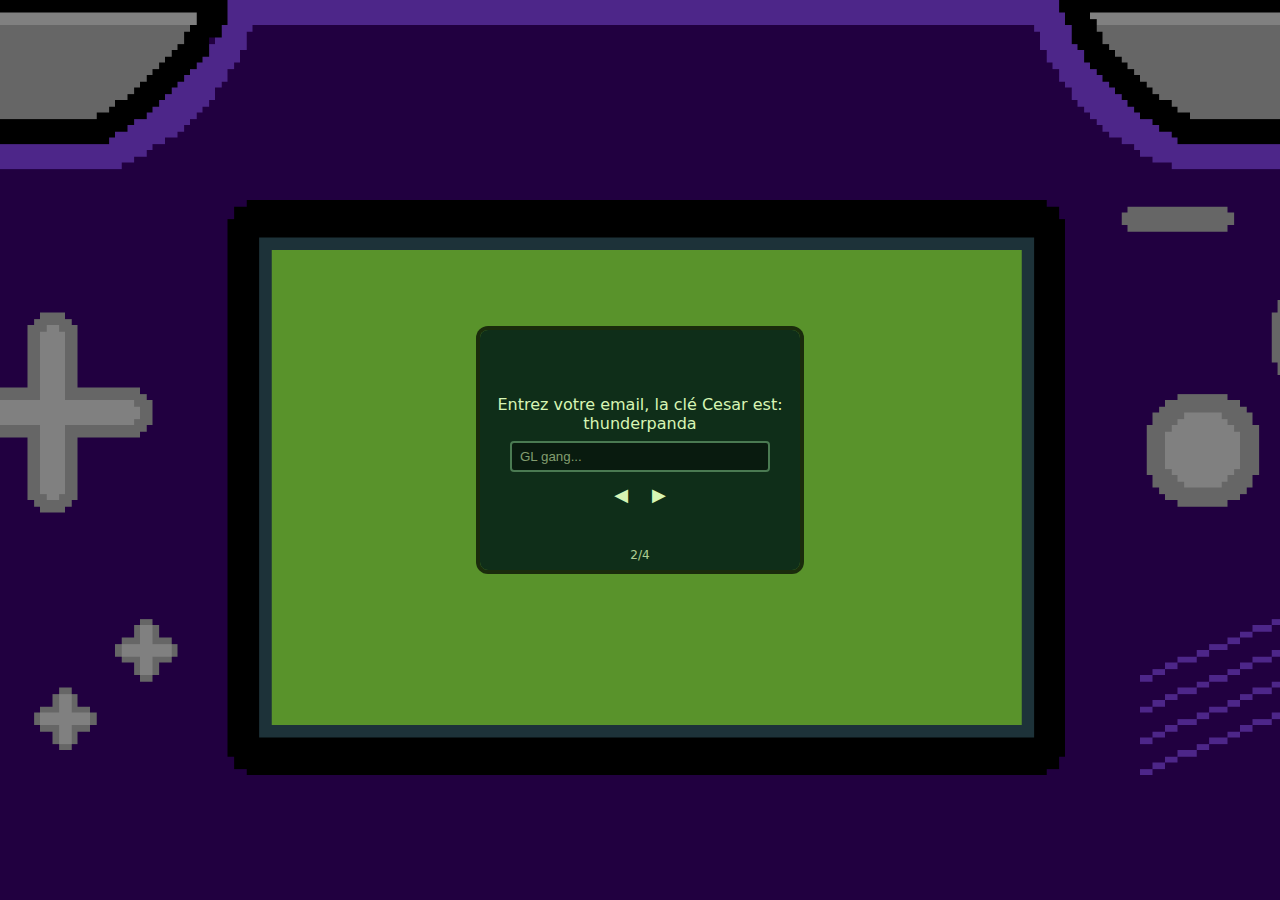
<file: email.html>
<!DOCTYPE html>
<html lang="en">
<head>
    <meta charset="UTF-8">
    <meta name="viewport" content="width=device-width, initial-scale=1.0">
    <title>Force a vous :D</title>

    <link rel="stylesheet" href="assets/styles/form.css">
    <script src="assets/js/email.js" defer></script>
</head>
<body>
    <div class="gameboy-screen">
        <form>
            <label for="cypherInput">Entrez votre email, la clé Cesar est: <span id="keyDisplay"></span></label>
            <input type="email" id="cypherInput" placeholder="GL gang...">
        </form>
        <div class="screen-arrows">
            <a href="name.html" aria-label="Précédent">
                ◀
            </a>
            <a href="subject.html" aria-label="Suivant">
                ▶
            </a>
        </div>
        <div class="screen-nav">
            <span>2/4</span>
        </div>
    </div>
</body>
</html>
</file>
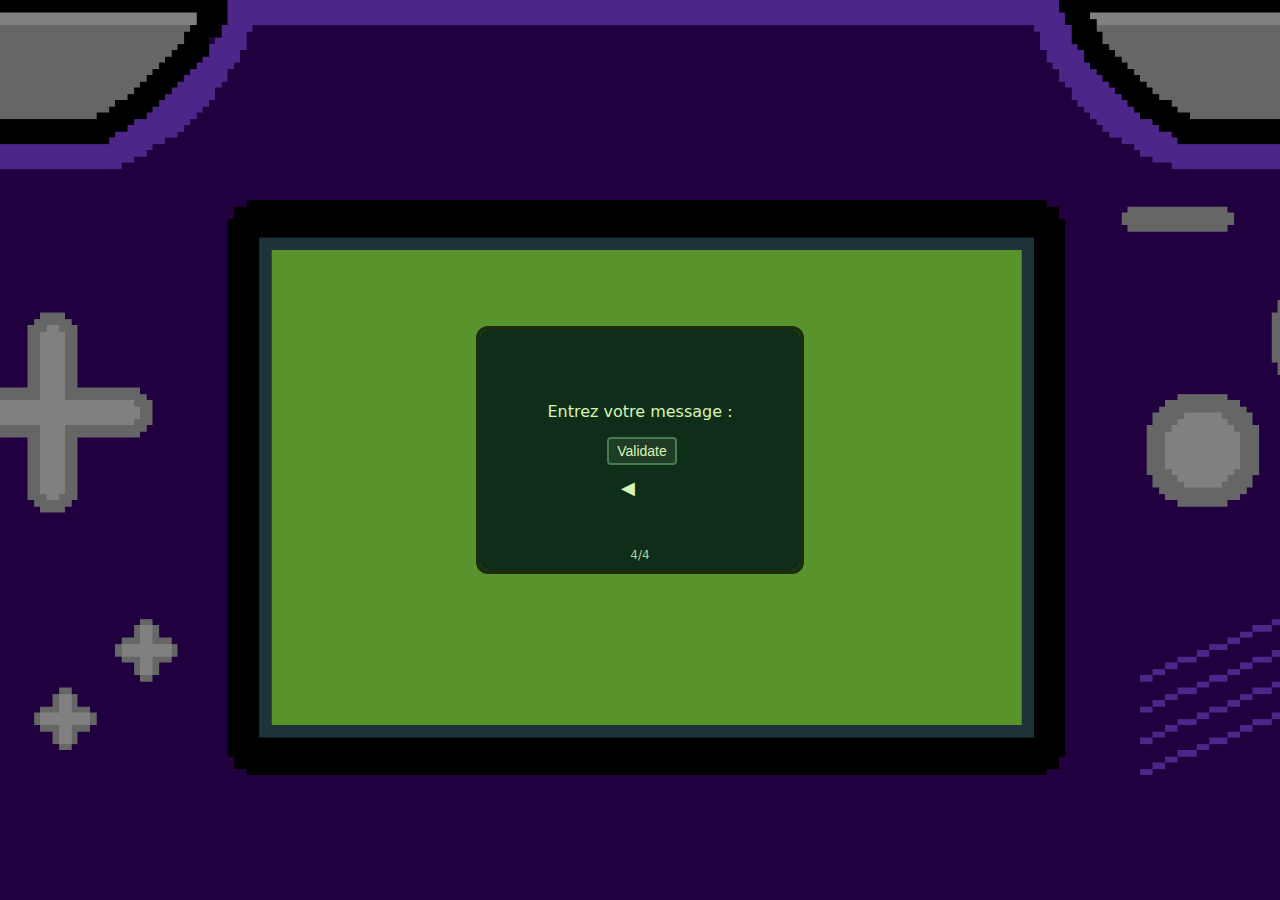
<file: msg.html>
<!DOCTYPE html>
<html lang="en">
<head>
    <meta charset="UTF-8">
    <meta name="viewport" content="width=device-width, initial-scale=1.0">
    <title>Etes-vous aveugle ?</title>

    <link rel="stylesheet" href="assets/styles/form.css">
    <script src="assets/js/msg.js" defer></script>
</head>
<body>
    <div class="gameboy-screen">
        <form>
            <label for="msgInput">Entrez votre message :</label>
            <input type="text" id="msgInput" placeholder="Coucou" style="display:none">
            <button id="msgValidate" type="button">Validate</button>
        </form>
        <div class="screen-arrows">
            <a href="subject.html" aria-label="Précédent">
                ◀
            </a>
            <span></span>
        </div>
        <div class="screen-nav">
            <span>4/4</span>
        </div>
    </div>
</body>
</html>
</file>
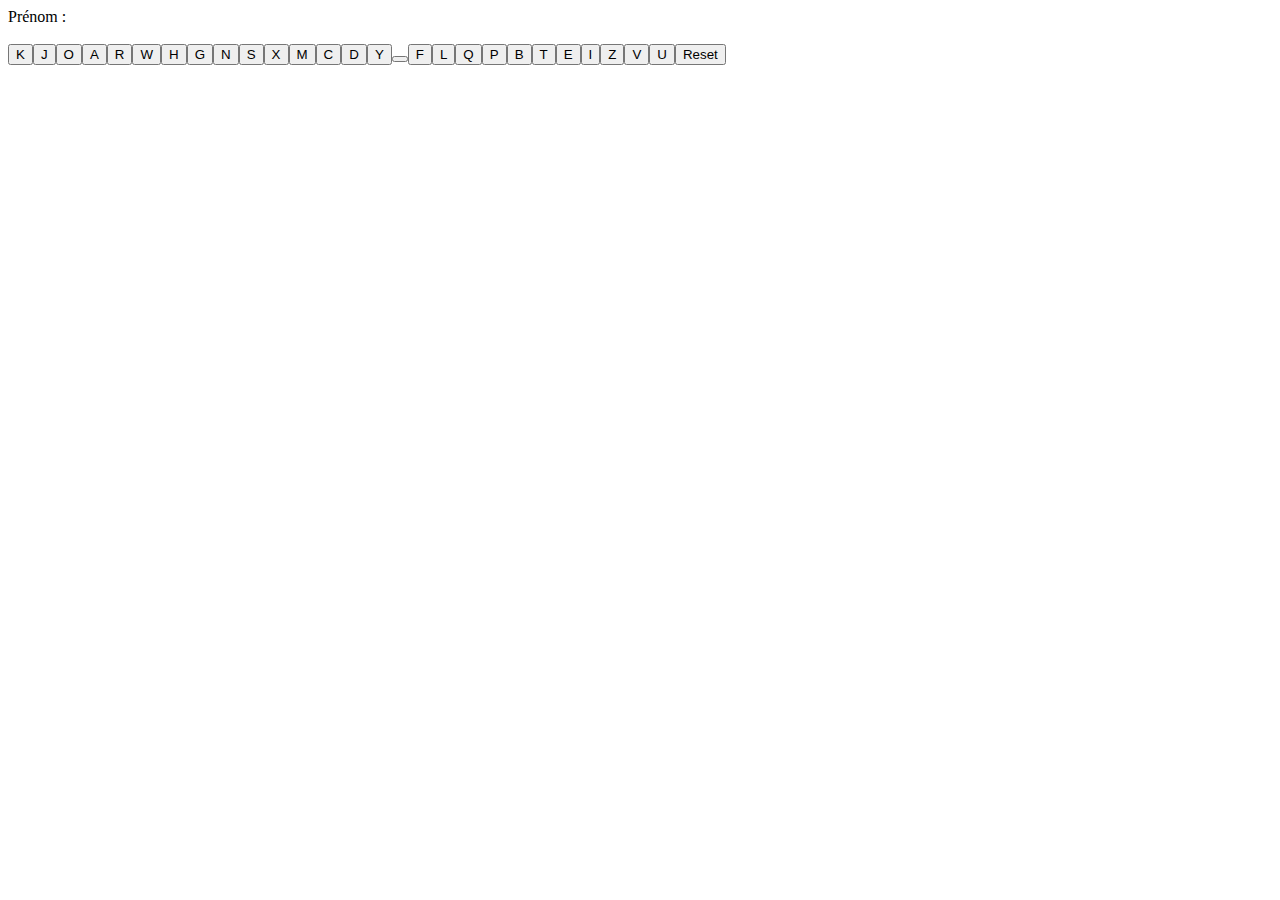
<file: name.html>
<!DOCTYPE html>
<html lang="en">
<head>
    <meta charset="UTF-8">
    <meta name="viewport" content="width=device-width, initial-scale=1.0">
    <title>Document</title>
</head>
<body>
    <form action="get" id="myForm">
        <label for="name">Prénom :</label><br>
        <label for="output_name" id="output_name"></label><br>
        <button class="letter-btn">A</button>
        <button class="letter-btn">B</button>
        <button class="letter-btn">C</button>
        <button class="letter-btn">D</button>
        <button class="letter-btn">E</button>
        <button class="letter-btn">F</button>
        <button class="letter-btn">G</button>
        <button class="letter-btn">H</button>
        <button class="letter-btn">I</button>
        <button class="letter-btn">J</button>
        <button class="letter-btn">K</button>
        <button class="letter-btn">L</button>
        <button class="letter-btn">M</button>
        <button class="letter-btn">N</button>
        <button class="letter-btn">O</button>
        <button class="letter-btn">P</button>
        <button class="letter-btn">Q</button>
        <button class="letter-btn">R</button>
        <button class="letter-btn">S</button>
        <button class="letter-btn">T</button>
        <button class="letter-btn">U</button>
        <button class="letter-btn">V</button>
        <button class="letter-btn">W</button>
        <button class="letter-btn">X</button>
        <button class="letter-btn">Y</button>
        <button class="letter-btn">Z</button>
        <button class="letter-btn"> </button>
        
        <button class="reset-btn">Reset</button>
    </form>
    <script src="name.js"></script>
</body>
</html>
</file>
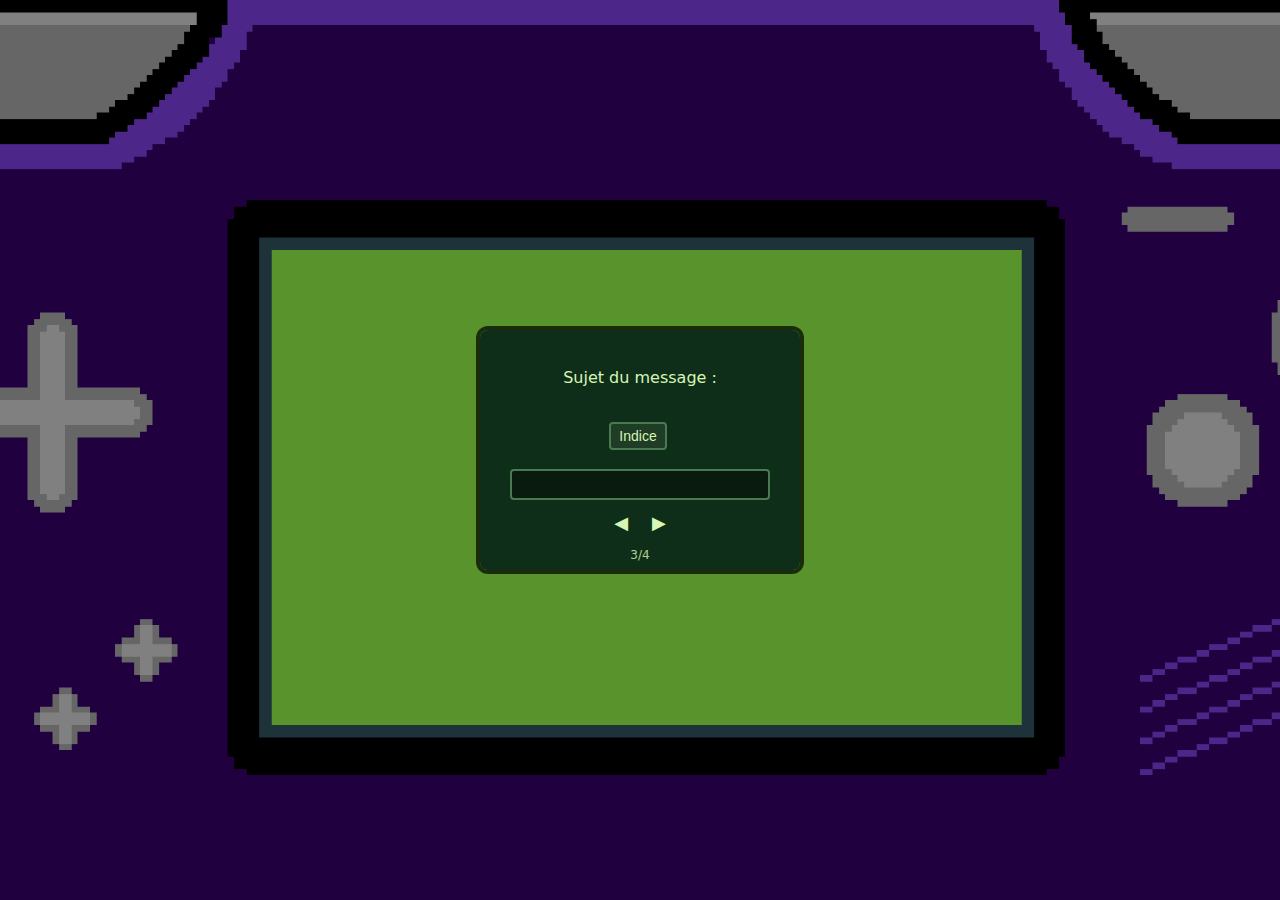
<file: subject.html>
<!DOCTYPE html>
<html lang="en">
<head>
    <meta charset="UTF-8">
    <meta name="viewport" content="width=device-width, initial-scale=1.0">
    <title>Document</title>

    <link rel="stylesheet" href="assets/styles/form.css">
    <script src="assets/js/subject.js" defer></script>
    <style>
        .touche {
            width: 50px;
            vertical-align: middle;
        }
        .keypad {
            display: inline-block;
            margin-bottom: 10px;
        }
        .keypad.hidden {
            display: none;
        }
        .keypad-row {
            display: flex;
            justify-content: center;
            margin-bottom: 5px;
        }
        .keypad-row.last {
            display: flex;
            justify-content: center;
        }
        .keypad-row.last img {
            margin: 0 50px;
        }
    </style>
</head>
<body>
    <div class="gameboy-screen">
    <form action="get">
        <label for="subject">Sujet du message :</label><br>
        <button type="button" id="indiceBtn">Indice</button><br>
        <div class="keypad hidden">
            <div class="keypad-row">
                <img src="img/touche_1.png" class="touche">
                <img src="img/touche_2.png" class="touche">
                <img src="img/touche_3.png" class="touche">
            </div>
            <div class="keypad-row">
                <img src="img/touche_4.png" class="touche">
                <img src="img/touche_5.png" class="touche">
                <img src="img/touche_6.png" class="touche">
            </div>
            <div class="keypad-row">
                <img src="img/touche_7.png" class="touche">
                <img src="img/touche_8.png" class="touche">
                <img src="img/touche_9.png" class="touche">
            </div>
            <div class="keypad-row last">
                <img src="img/touche_0.png" class="touche">
            </div>
        </div><br>
        <input type="text" name="subject" id="subject" maxlength="100">
    </form>
    <div class="screen-arrows">
        <a href="email.html" aria-label="Précédent">
            ◀
        </a>
        <a href="msg.html" aria-label="Suivant">
            ▶
        </a>
    </div>
    <div class="screen-nav">
        <span>3/4</span>
    </div>
    </div>
</body>
</html>
</file>
<file: assets/styles/form.css>
/* Global gameboy form layout */
* {
  box-sizing: border-box;
}

html, body {
  margin: 0;
  padding: 0;
  height: 100%;
}

body {
  font-family: system-ui, -apple-system, BlinkMacSystemFont, "Segoe UI", sans-serif;
  display: flex;
  align-items: center;
  justify-content: center;
  min-height: 100vh;
  background: #000;
  background-image: url("../../gameBoyAdvance.png");
  background-repeat: no-repeat;
  background-size: cover;
  background-position: center;
}

/* Wrapper that matches the Game Boy screen area */
.gameboy-screen {
  position: relative;
  width: min(320px, 90vw);
  height: min(240px, 70vh);
  padding: 16px;
  display: flex;
  flex-direction: column;
  align-items: center;
  justify-content: center;
  background: rgba(12, 40, 24, 0.95);
  border-radius: 8px;
  box-shadow: 0 0 0 4px rgba(0, 0, 0, 0.7);
  color: #d7f5b4;
}

.gameboy-screen h1,
.gameboy-screen h2,
.gameboy-screen h3,
.gameboy-screen label {
  color: #d7f5b4;
}

form {
  width: 100%;
  text-align: center;
}

label {
  display: block;
  margin-bottom: 8px;
}

input[type="text"],
input[type="email"],
#subject {
  width: 100%;
  max-width: 260px;
  padding: 6px 8px;
  border-radius: 4px;
  border: 2px solid #4a7a52;
  background: rgba(0, 0, 0, 0.4);
  color: #d7f5b4;
}

input::placeholder {
  color: rgba(215, 245, 180, 0.6);
}

button,
.letter-btn,
.reset-btn,
#indiceBtn {
  margin-top: 8px;
  margin-right: 4px;
  padding: 4px 8px;
  border-radius: 4px;
  border: 2px solid #4a7a52;
  background: #1f3c26;
  color: #d7f5b4;
  cursor: pointer;
  font-size: 14px;
}

button:hover,
.letter-btn:hover,
.reset-btn:hover,
#indiceBtn:hover {
  background: #2a4f33;
}

/* Name keypad layout tweaks */
.letter-btn {
  min-width: 32px;
}

/* Subject keypad reuse of existing classes */
.keypad {
  margin-top: 8px;
}

/* Message screen: keep validate button near input */
#msgValidate {
  margin-left: 8px;
}

/* Simple screen nav hint (if you add links) */
.screen-nav {
  position: absolute;
  bottom: 8px;
  left: 50%;
  transform: translateX(-50%);
  font-size: 12px;
  opacity: 0.8;
}

.screen-nav a {
  color: #d7f5b4;
  text-decoration: none;
  margin: 0 4px;
}

.screen-nav a:hover {
  text-decoration: underline;
}

/* arrow-like controls for prev/next (can be placed near D-pad image) */
.screen-arrows {
  margin-top: 12px;
  display: flex;
  justify-content: center;
  gap: 24px;
  font-size: 18px;
}

.screen-arrows a {
  color: #d7f5b4;
  text-decoration: none;
}

.screen-arrows a:hover {
  text-shadow: 0 0 4px rgba(215, 245, 180, 0.9);
}
</file>
